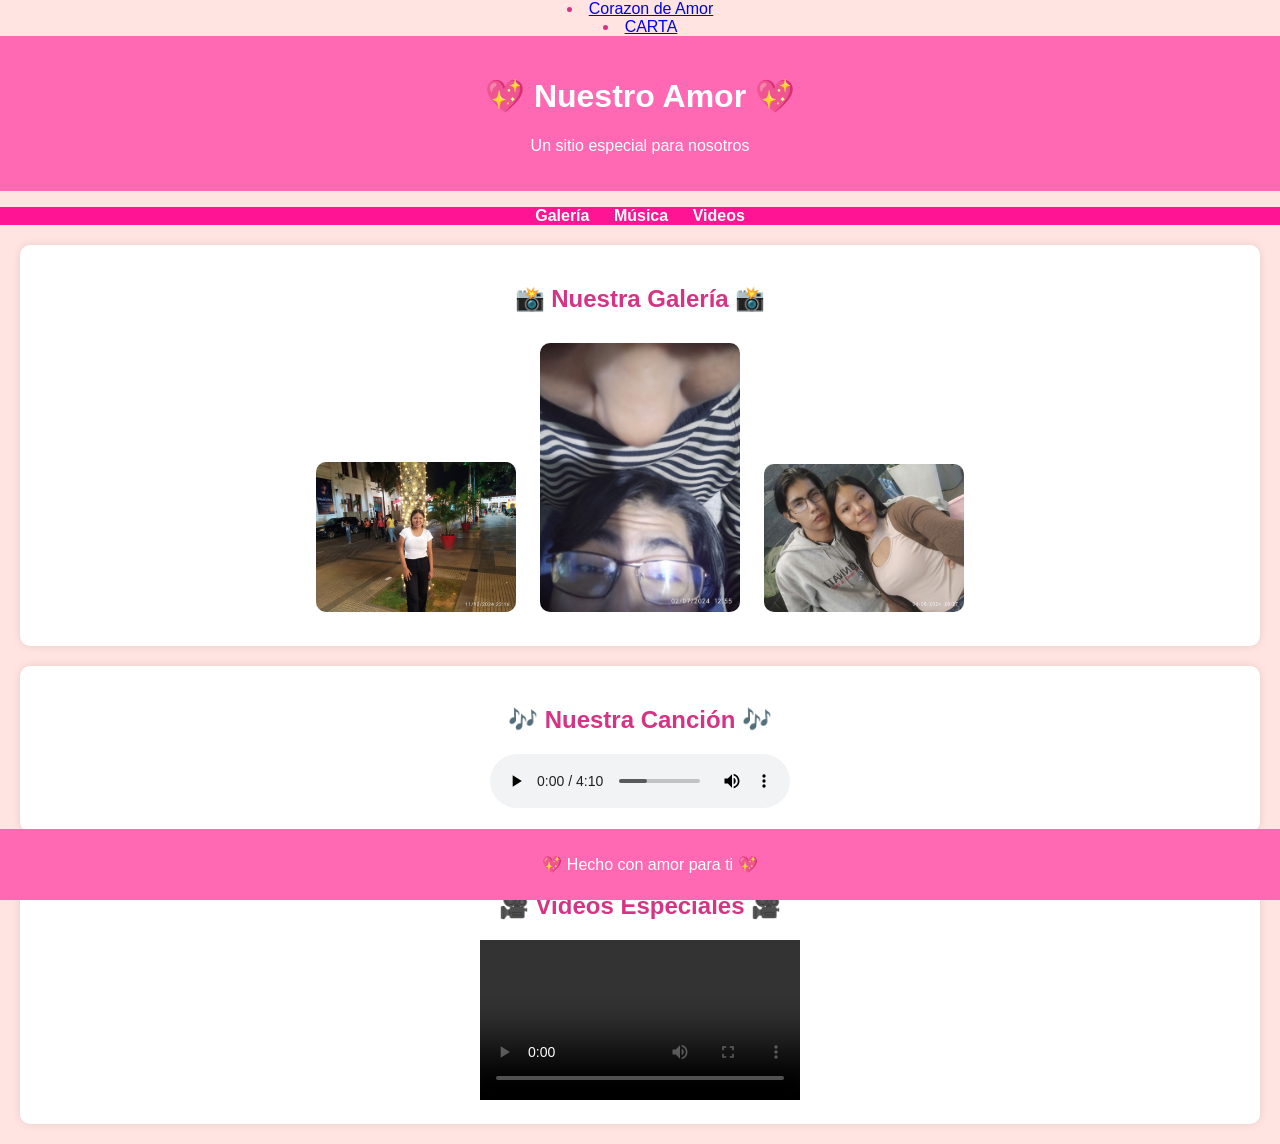
<file: index.html>
<!DOCTYPE html>
<html lang="es">

<head>
    <meta charset="UTF-8">
    <meta name="viewport" content="width=device-width, initial-scale=1.0">
    <title>Amor Eterno 💖</title>
    <link rel="stylesheet" href="styles.css">
    <script defer src="script.js"></script>
    <li><a target="_blank" href="CORAZON WEB.html">Corazon de Amor</a></li>
    <li><a target="_blank" href="carta.html">CARTA</a></li>
</head>

<body>
    <header>
        <h1>💖 Nuestro Amor 💖</h1>
        <p>Un sitio especial para nosotros</p>
    </header>

    <nav>
        <ul>
            <li><a href="#galeria">Galería</a></li>
            <li><a href="#musica">Música</a></li>
            <li><a href="#videos">Videos</a></li>
        </ul>
    </nav>

    <section id="galeria">
        <h2>📸 Nuestra Galería 📸</h2>
        <div class="imagenes">
            <img src="imagenes/5105133660469833864.jpg" alt="foto 1">
            <img src="imagenes/5105133660469833866.jpg" alt="Foto 2">
            <img src="imagenes/5105133660469833867.jpg" alt="Foto 3">
        </div>
    </section>

    <section id="musica">
        <h2>🎶 Nuestra Canción 🎶</h2>
        <audio controls>
            <source src="imagenes/MI DEBILIDAD - Luis Vega x Bonny Lovy x Corona (Video Oficial).mp3" type="audio/mpeg">
            Tu navegador no soporta audio.
        </audio>
    </section>

    <section id="videos">
        <h2>🎥 Videos Especiales 🎥</h2>
        <video controls width="320">
            <source src="imagenes/video5105133660013594134.mp4" type="video/mp4">
            Tu navegador no soporta videos.
        </video>
    </section>

    <footer>
        <p>💖 Hecho con amor para ti 💖</p>
    </footer>
</body>

</html>
</file>
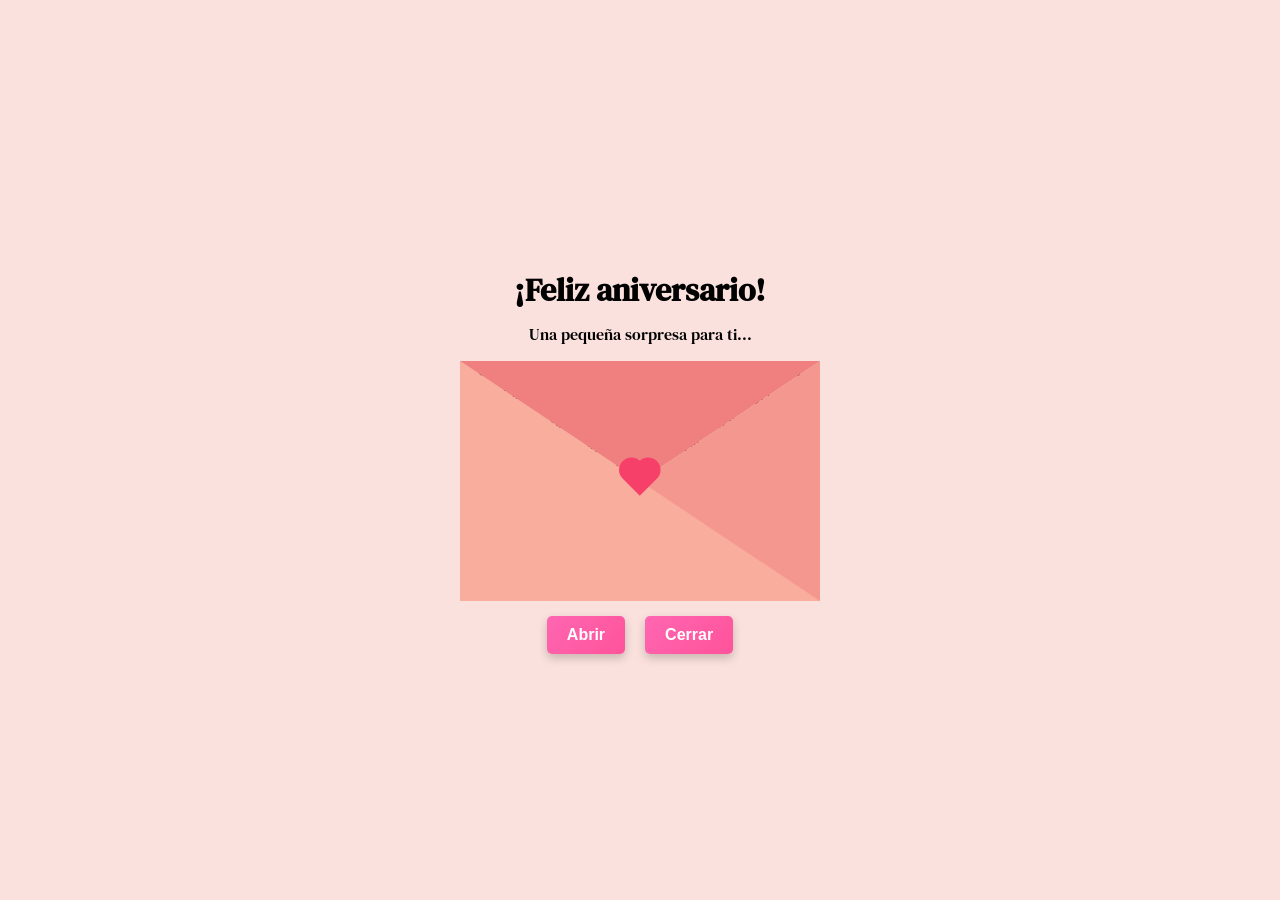
<file: carta.html>
<!DOCTYPE html>
<html lang="es">

<head>
    <meta charset="UTF-8" />
    <meta name="viewport" content="width=device-width, initial-scale=1.0" />
    <link rel="preconnect" href="https://fonts.googleapis.com" />
    <link rel="preconnect" href="https://fonts.gstatic.com" crossorigin />
    <link
        href="https://fonts.googleapis.com/css2?family=DM+Serif+Text:ital@0;1&family=Outfit:wght@100..900&family=Roboto:ital,wght@0,100;0,300;0,400;0,500;0,700;0,900;1,100;1,300;1,400;1,500;1,700;1,900&family=Young+Serif&display=swap"
        rel="stylesheet" />
    <link href="https://cdn.jsdelivr.net/npm/boxicons@2.1.2/css/boxicons.min.css" rel="stylesheet" />
    <link rel="stylesheet" href="styles2.css" />
    <title>Carta de amor</title>
</head>

<body>
    <h1>¡Feliz aniversario!</h1>
    <p class="psorpresa">Una pequeña sorpresa para ti...</p>

    <div class="contenedor" id="AbrirContenedor">
        <div class="superior"></div>
        <div class="mensaje">
            Se que esto puede ser muy poco ,pero lo hago de todo el corazon por que
            te amo,debes estar arta de estar peleando,esto es para que 
            veas q te amo y espero seguir siendo amado ya no quiero que estemos distantes
            TE AMO
            <p>Antonio.</p>
        </div>
        <div class="carta">
            <i class="bx bxs-heart"></i>
        </div>
    </div>

    <div class="botones">
        <button class="boton" id="Abrir">Abrir</button>
        <button class="boton" id="Cerrar">Cerrar</button>
    </div>
    <script src="script2.js"></script>
</body>

</html>
</file>
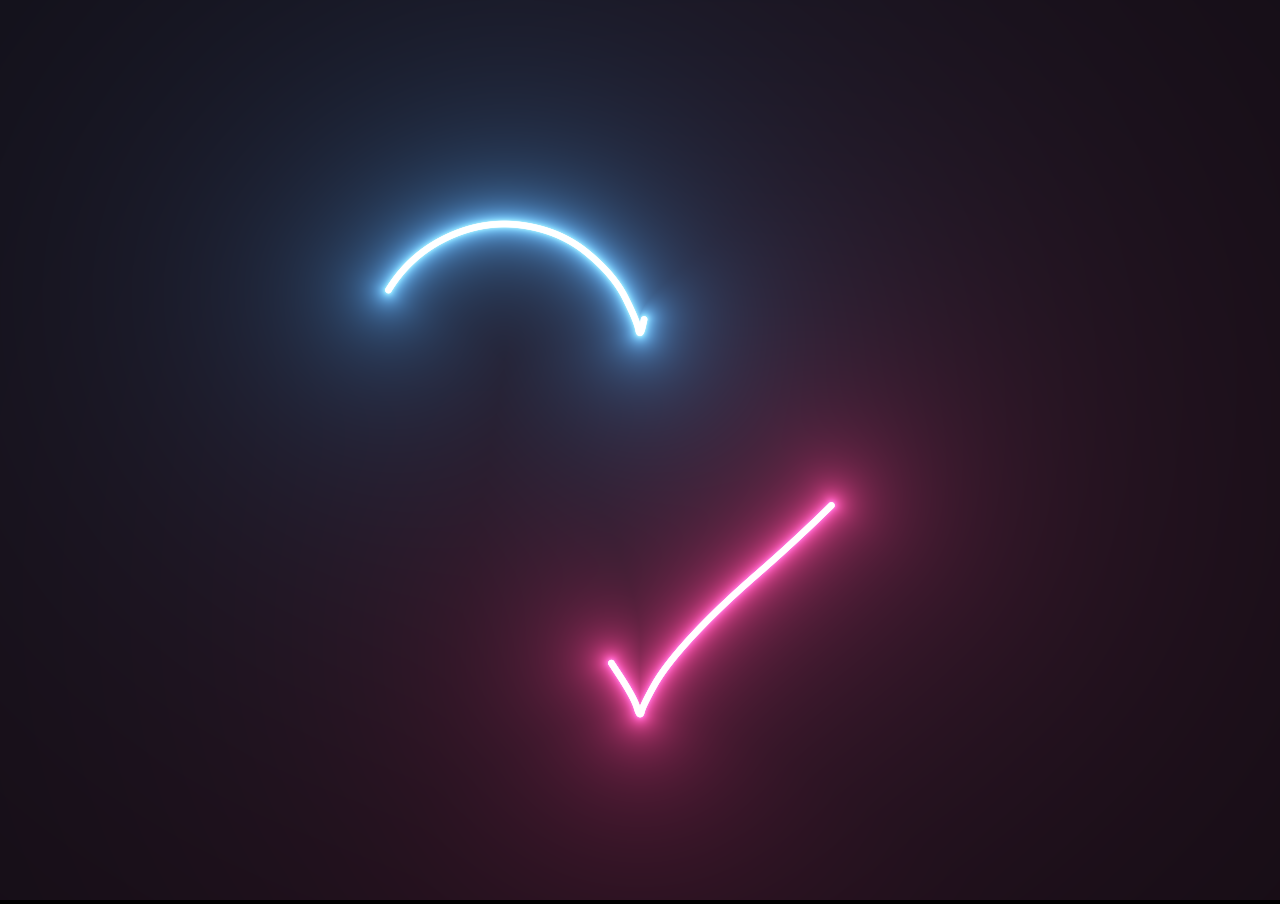
<file: CORAZON WEB.html>
<!DOCTYPE html>
<html lang="en">
  <head>
    <meta charset="UTF-8" />
    <meta name="viewport" content="width=device-width, initial-scale=1.0" />
    <title>Led Neon</title>
  </head>

  <body>
    <canvas id="canvas" width="1400" height="600"></canvas>
    
  </body>
  <style>
    body {
      background-color: black;
      margin: 0;
      overflow: hidden;
      background-repeat: no-repeat;
    }
  </style>
  <script>
    //EL CODIGO SE ENCUENTRA EN LA DESCRIPCION

    var canvas = document.getElementById("canvas");

    canvas.width = window.innerWidth;
    canvas.height = window.innerHeight;

    // Initialize the GL context
    var gl = canvas.getContext("webgl");
    if (!gl) {
      console.error("Unable to initialize WebGL.");
    }

    //Time
    var time = 0.0;

    //************** Shader sources **************

    var vertexSource = `
attribute vec2 position;
void main() {
	gl_Position = vec4(position, 0.0, 1.0);
}
`;

    var fragmentSource = `
precision highp float;

uniform float width;
uniform float height;
vec2 resolution = vec2(width, height);

uniform float time;

#define POINT_COUNT 8

vec2 points[POINT_COUNT];
const float speed = -0.5;
const float len = 0.25;
float intensity = 1.3;
float radius = 0.008;

//https://www.shadertoy.com/view/MlKcDD
//Signed distance to a quadratic bezier
float sdBezier(vec2 pos, vec2 A, vec2 B, vec2 C){    
	vec2 a = B - A;
	vec2 b = A - 2.0*B + C;
	vec2 c = a * 2.0;
	vec2 d = A - pos;

	float kk = 1.0 / dot(b,b);
	float kx = kk * dot(a,b);
	float ky = kk * (2.0*dot(a,a)+dot(d,b)) / 3.0;
	float kz = kk * dot(d,a);      

	float res = 0.0;

	float p = ky - kx*kx;
	float p3 = p*p*p;
	float q = kx*(2.0*kx*kx - 3.0*ky) + kz;
	float h = q*q + 4.0*p3;

	if(h >= 0.0){ 
		h = sqrt(h);
		vec2 x = (vec2(h, -h) - q) / 2.0;
		vec2 uv = sign(x)*pow(abs(x), vec2(1.0/3.0));
		float t = uv.x + uv.y - kx;
		t = clamp( t, 0.0, 1.0 );

		// 1 root
		vec2 qos = d + (c + b*t)*t;
		res = length(qos);
	}else{
		float z = sqrt(-p);
		float v = acos( q/(p*z*2.0) ) / 3.0;
		float m = cos(v);
		float n = sin(v)*1.732050808;
		vec3 t = vec3(m + m, -n - m, n - m) * z - kx;
		t = clamp( t, 0.0, 1.0 );

		// 3 roots
		vec2 qos = d + (c + b*t.x)*t.x;
		float dis = dot(qos,qos);
        
		res = dis;

		qos = d + (c + b*t.y)*t.y;
		dis = dot(qos,qos);
		res = min(res,dis);
		
		qos = d + (c + b*t.z)*t.z;
		dis = dot(qos,qos);
		res = min(res,dis);

		res = sqrt( res );
	}
    
	return res;
}


//http://mathworld.wolfram.com/HeartCurve.html
vec2 getHeartPosition(float t){
	return vec2(16.0 * sin(t) * sin(t) * sin(t),
							-(13.0 * cos(t) - 5.0 * cos(2.0*t)
							- 2.0 * cos(3.0*t) - cos(4.0*t)));
}

//https://www.shadertoy.com/view/3s3GDn
float getGlow(float dist, float radius, float intensity){
	return pow(radius/dist, intensity);
}

float getSegment(float t, vec2 pos, float offset, float scale){
	for(int i = 0; i < POINT_COUNT; i++){
		points[i] = getHeartPosition(offset + float(i)*len + fract(speed * t) * 6.28);
	}
    
	vec2 c = (points[0] + points[1]) / 2.0;
	vec2 c_prev;
	float dist = 10000.0;
    
	for(int i = 0; i < POINT_COUNT-1; i++){
		//https://tinyurl.com/y2htbwkm
		c_prev = c;
		c = (points[i] + points[i+1]) / 2.0;
		dist = min(dist, sdBezier(pos, scale * c_prev, scale * points[i], scale * c));
	}
	return max(0.0, dist);
}

void main(){
	vec2 uv = gl_FragCoord.xy/resolution.xy;
	float widthHeightRatio = resolution.x/resolution.y;
	vec2 centre = vec2(0.5, 0.5);
	vec2 pos = centre - uv;
	pos.y /= widthHeightRatio;
	//Shift upwards to centre heart
	pos.y += 0.02;
	float scale = 0.000015 * height;
	
	float t = time;
    
	//Get first segment
  float dist = getSegment(t, pos, 0.0, scale);
  float glow = getGlow(dist, radius, intensity);
  
  vec3 col = vec3(0.0);

	//White core
  col += 10.0*vec3(smoothstep(0.003, 0.001, dist));
  //Pink glow
  col += glow * vec3(1.0,0.05,0.3);
  
  //Get second segment
  dist = getSegment(t, pos, 3.4, scale);
  glow = getGlow(dist, radius, intensity);
  
  //White core
  col += 10.0*vec3(smoothstep(0.003, 0.001, dist));
  //Blue glow
  col += glow * vec3(0.1,0.4,1.0);
        
	//Tone mapping
	col = 1.0 - exp(-col);

	//Gamma
	col = pow(col, vec3(0.4545));

	//Output to screen
 	gl_FragColor = vec4(col,1.0);
}
`;

    //************** Utility functions **************

    window.addEventListener("resize", onWindowResize, false);

    function onWindowResize() {
      canvas.width = window.innerWidth;
      canvas.height = window.innerHeight;
      gl.viewport(0, 0, canvas.width, canvas.height);
      gl.uniform1f(widthHandle, window.innerWidth);
      gl.uniform1f(heightHandle, window.innerHeight);
    }

    //Compile shader and combine with source
    function compileShader(shaderSource, shaderType) {
      var shader = gl.createShader(shaderType);
      gl.shaderSource(shader, shaderSource);
      gl.compileShader(shader);
      if (!gl.getShaderParameter(shader, gl.COMPILE_STATUS)) {
        throw "Shader compile failed with: " + gl.getShaderInfoLog(shader);
      }
      return shader;
    }

    //From https://codepen.io/jlfwong/pen/GqmroZ
    //Utility to complain loudly if we fail to find the attribute/uniform
    function getAttribLocation(program, name) {
      var attributeLocation = gl.getAttribLocation(program, name);
      if (attributeLocation === -1) {
        throw "Cannot find attribute " + name + ".";
      }
      return attributeLocation;
    }

    function getUniformLocation(program, name) {
      var attributeLocation = gl.getUniformLocation(program, name);
      if (attributeLocation === -1) {
        throw "Cannot find uniform " + name + ".";
      }
      return attributeLocation;
    }

    //************** Create shaders **************

    //Create vertex and fragment shaders
    var vertexShader = compileShader(vertexSource, gl.VERTEX_SHADER);
    var fragmentShader = compileShader(fragmentSource, gl.FRAGMENT_SHADER);

    //Create shader programs
    var program = gl.createProgram();
    gl.attachShader(program, vertexShader);
    gl.attachShader(program, fragmentShader);
    gl.linkProgram(program);

    gl.useProgram(program);

    //Set up rectangle covering entire canvas
    var vertexData = new Float32Array([
      -1.0,
      1.0, // top left
      -1.0,
      -1.0, // bottom left
      1.0,
      1.0, // top right
      1.0,
      -1.0, // bottom right
    ]);

    //Create vertex buffer
    var vertexDataBuffer = gl.createBuffer();
    gl.bindBuffer(gl.ARRAY_BUFFER, vertexDataBuffer);
    gl.bufferData(gl.ARRAY_BUFFER, vertexData, gl.STATIC_DRAW);

    // Layout of our data in the vertex buffer
    var positionHandle = getAttribLocation(program, "position");

    gl.enableVertexAttribArray(positionHandle);
    gl.vertexAttribPointer(
      positionHandle,
      2, // position is a vec2 (2 values per component)
      gl.FLOAT, // each component is a float
      false, // don't normalize values
      2 * 4, // two 4 byte float components per vertex (32 bit float is 4 bytes)
      0 // how many bytes inside the buffer to start from
    );

    //Set uniform handle
    var timeHandle = getUniformLocation(program, "time");
    var widthHandle = getUniformLocation(program, "width");
    var heightHandle = getUniformLocation(program, "height");

    gl.uniform1f(widthHandle, window.innerWidth);
    gl.uniform1f(heightHandle, window.innerHeight);

    var lastFrame = Date.now();
    var thisFrame;

    function draw() {
      //Update time
      thisFrame = Date.now();
      time += (thisFrame - lastFrame) / 1000;
      lastFrame = thisFrame;

      //Send uniforms to program
      gl.uniform1f(timeHandle, time);
      //Draw a triangle strip connecting vertices 0-4
      gl.drawArrays(gl.TRIANGLE_STRIP, 0, 4);

      requestAnimationFrame(draw);
    }

    draw();
  </script>
</html>
</file>
<file: styles.css>
body {
    font-family: Arial, sans-serif;
    text-align: center;
    background-color: #ffe4e1;
    color: #d63384;
    margin: 0;
}

header {
    background-color: #ff69b4;
    padding: 20px;
    color: white;
}

nav ul {
    list-style: none;
    padding: 0;
    background: #ff1493;
}

nav ul li {
    display: inline;
    margin: 10px;
}

nav ul li a {
    color: white;
    text-decoration: none;
    font-weight: bold;
}

section {
    padding: 20px;
    margin: 20px;
    border-radius: 10px;
    background: white;
    box-shadow: 0 0 10px rgba(0, 0, 0, 0.1);
}

.imagenes img {
    width: 200px;
    height: auto;
    margin: 10px;
    border-radius: 10px;
}

footer {
    background: #ff69b4;
    color: white;
    padding: 10px;
    position: fixed;
    width: 100%;
    bottom: 0;
}
</file>
<file: styles2.css>
body {
    display: flex;
    justify-content: center;
    align-items: center;
    flex-direction: column;
    height: 100vh;
    background-color: #fae1dd;
    font-family: DM Serif Text, sans-serif;
    margin: 0;
}

.contenedor {
    position: relative;
}

.superior {
    position: absolute;
    border-left: 180px solid transparent;
    border-right: 180px solid transparent;
    border-top: 120px solid #f08080;
    border-bottom: 120px solid transparent;

    transition: transform .75s;
    transform-origin: top;
}

.mensaje {
    position: absolute;
    padding: 1.5rem;
    line-height: 1.5rem;
    box-sizing: border-box;
    text-align: center;
    font-family: 'Brush Script MT', cursive;
    font-size: 22px;
    background: #eae2b7;
    width: 360px;
    height: 240px;
    z-index: -1;
    transition: transform 0.75s ease-in-out;
}

.mensaje:before {
    content: "";
    border-style: dotted;
    position: absolute;
    top: 12px;
    left: 12px;
    right: 12px;
    bottom: 55px;
}

.mensaje p {
    position: relative;
    top: -10px;
    font-size: 1.2rem;
}

.carta {
    border-left: 180px solid #f8ad9d;
    border-right: 180px solid #f4978e;
    border-top: 120px solid transparent;
    border-bottom: 120px solid #f8ad9d;
}

.bx {
    position: absolute;
    color: #f6406a;
    top: 90px;
    right: 155px;
    font-size: 50px;
    animation: palpitar 0.6s linear infinite;
}

.psorpresa {
    margin-top: -10px;
}

.botones {
    margin-top: 15px;
    display: flex;
    justify-content: center;
    gap: 20px;
}

.boton {
    padding: 10px 20px;
    background: linear-gradient(135deg, #ff66b2, #ff4081);
    background-size: 200% 200%;
    border: none;
    border-radius: 5px;
    color: white;
    font-size: 16px;
    font-weight: bold;
    cursor: pointer;
    transition: all 0.3s ease-in-out;
    box-shadow: 0 4px 10px rgba(0, 0, 0, 0.2);
}

.boton:hover {
    background-position: 100% 100%;
    box-shadow: 0 6px 15px rgba(0, 0, 0, 0.3);
}

.abrir-superior {
    transform: rotateX(180deg);
}

.abrir-mensaje {
    transform: translateY(-100px);
}

.bx-rotada {
    color: #f6406a;
    animation: none;
}


@keyframes palpitar {
    0% {
        transform: scale(1.07);
        /* Tamaño original */
    }

    80% {
        transform: scale(1.0);
        /* Aumentar el tamaño un poco */
    }

    100% {
        transform: scale(1.08);
        /* Regresar al tamaño original */
    }
}

@media (max-width: 768px) {

    .mensaje:before {
        content: "";
        border-style: dotted;
        position: absolute;
        top: 12px;
        left: 12px;
        right: 12px;
        bottom: 45px;
    }

    .mensaje p {
        position: relative;
        top: -15px;
        font-size: 1rem;
    }
}
</file>
